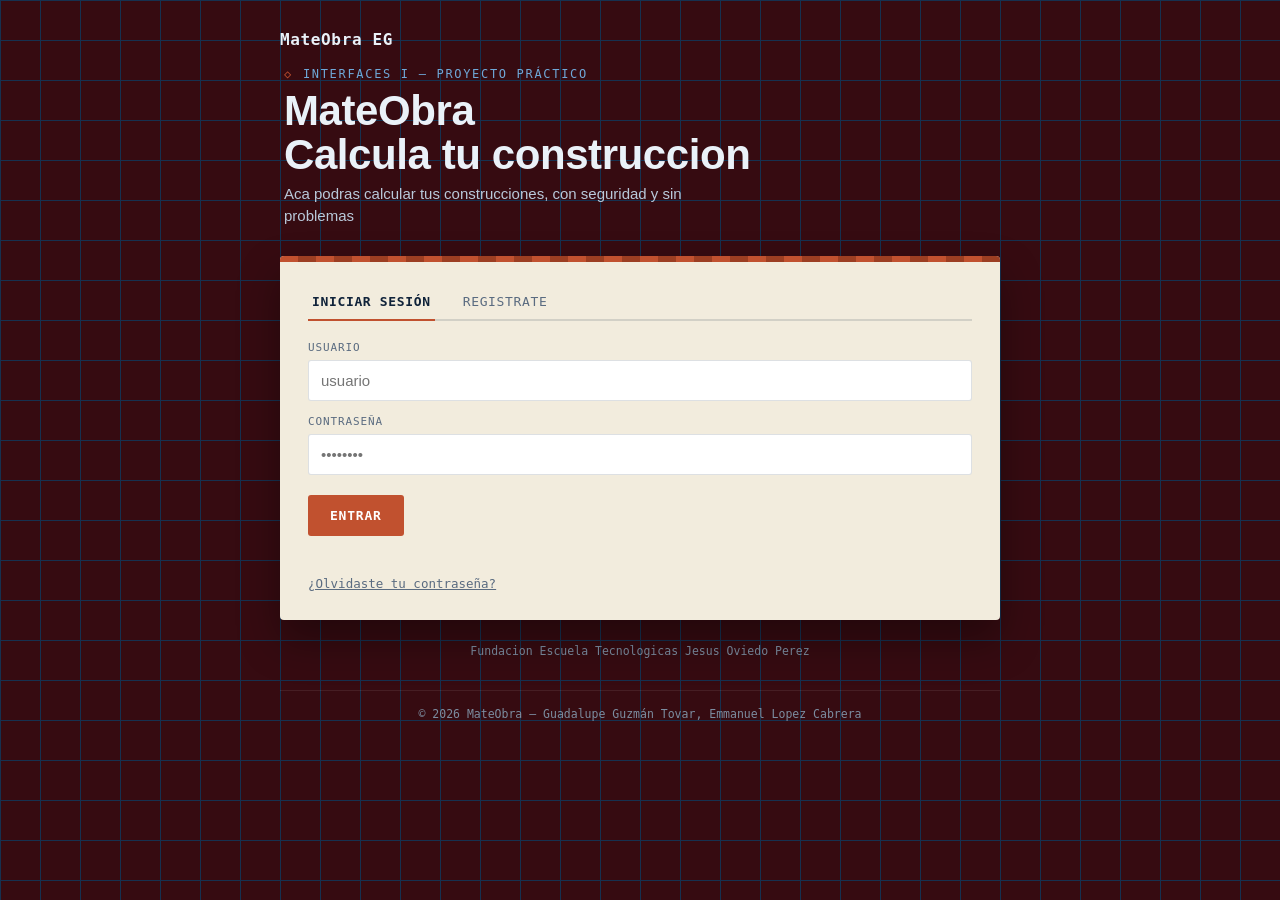
<file: index.html>
<!DOCTYPE html>
<html lang="es">
<head>
<meta charset="UTF-8">
<title>MateObra</title>
<meta name="viewport" content="width=device-width, user-scalable=no, initial-scale=1.0, maximum-scale=1.0, minimum-scale=1.0">
<meta http-equiv="X-UA-Compatible" content="ie=edge">
<meta name="description" content="Calculadora de materiales de construcción.">
<meta name="keywords" content="">
<meta name="author" content="Guadalupe Guzmán Tovar, Emmanuel Lopez Cabrera">
<link rel="icon" href="Icono.png">
<link rel="stylesheet" href="styles.css">
<script src="script.js" defer></script>

</head>
<body>
<header class="site">
  <h1>MateObra EG</h1>
  <form action="search.html" method="get">
  </form>
</header>
<div class="wrap">
  <header class="hero">
    <div class="eyebrow">Interfaces I — Proyecto práctico</div>
    <h1>MateObra<br>Calcula tu construccion</h1>
    <p> Aca podras calcular tus construcciones, con seguridad y sin problemas </p>
  </header>

  <div class="card">

    
    <section id="screen-auth" class="screen active">
      <div class="tabs">
        <button class="tab active" id="tab-login" onclick="mostrarTab('login')">Iniciar sesión</button>
        <button class="tab" id="tab-registro" onclick="mostrarTab('registro')">Registrate</button>
      </div>

      <div id="form-login">
        <label for="login-user">Usuario</label>
        <input id="login-user" type="text" placeholder="usuario">
        <label for="login-pass">Contraseña</label>
        <input id="login-pass" type="password" placeholder="••••••••">
        <button class="btn" onclick="iniciarSesion()">Entrar</button>
        <div class="msg" id="login-msg"></div>
        <div class="msg"><a href="javascript:void(0)" onclick="mostrarTab('recuperar1')" style="color:var(--muted); text-decoration:underline; cursor:pointer;">¿Olvidaste tu contraseña?</a></div>
      </div>

      <div id="form-registro" style="display:none;">
        <label for="reg-user">Elegí un usuario</label>
        <input id="reg-user" type="text" placeholder="usuario">
        <label for="reg-pass">Elegí una contraseña</label>
        <input id="reg-pass" type="password" placeholder="mínimo 4 caracteres">

        <label for="reg-rol">Perfil</label>
    <select id="reg-rol">
      <option value="CLIENTE">Cliente</option>
      <option value="CONSTRUCTOR">Constructor</option>
    </select>

    <button class="btn" onclick="registrarUsuario()">Crear cuenta</button>
    <div class="msg" id="reg-msg"></div>
    </div>
      

      <div id="form-recuperar1" style="display:none;">
        <label for="rec-user">Usuario</label>
        <input id="rec-user" type="text" placeholder="usuario">
        <button class="btn" onclick="buscarUsuarioRecuperar()">Continuar</button>
        <div class="msg" id="rec1-msg"></div>
        <div class="msg"><a href="javascript:void(0)" onclick="mostrarTab('login')" style="color:var(--muted); text-decoration:underline; cursor:pointer;">Volver a inicio de sesión</a></div>
      </div>

      <div id="form-recuperar2" style="display:none;">
        <label for="rec-nueva">Nueva contraseña</label>
        <input id="rec-nueva" type="password" placeholder="mínimo 4 caracteres">
        <button class="btn" onclick="restablecerPassword()">Cambiar contraseña</button>
        <div class="msg" id="rec2-msg"></div>
      </div>
    </section>

    
    <section id="screen-menu" class="screen">
      <div class="menu-head">
        <h2>Menú principal</h2>
        <div class="who">Sesión: <strong id="who-user"></strong> · <button onclick="cerrarSesion()">cerrar sesión</button></div>
      </div>
      <ul class="menu-list" id="menu-list"></ul>
    </section>

    
    <section id="screen-calc" class="screen">
      <div class="calc-head" id="calc-head"></div>
      <h2 class="calc-title" id="calc-title"></h2>
      <div id="calc-form"></div>
      <div id="calc-result"></div>
      <div class="actions">
        <button class="btn ghost" onclick="volverAlMenu()">← Volver al menú</button>
      </div>
    </section>

  </div>
  <footer>Fundacion Escuela Tecnologicas Jesus Oviedo Perez </footer>
</div>
<footer class="site">© 2026 MateObra — Guadalupe Guzmán Tovar, Emmanuel Lopez Cabrera</footer>

</body>
</html>
</file>
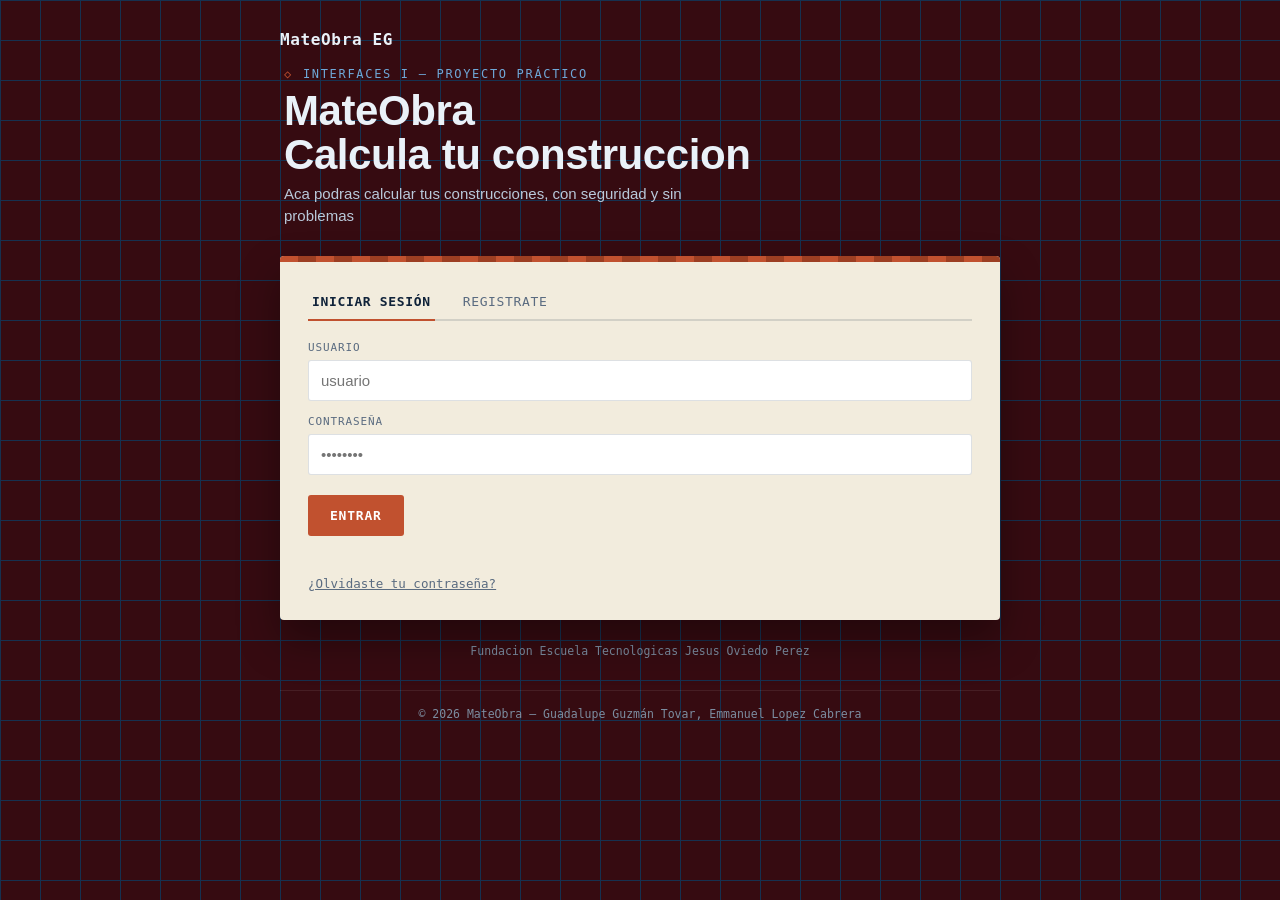
<file: Frontend/index.html>
<!DOCTYPE html>
<html lang="es">
<head>
<meta charset="UTF-8">
<title>MateObra</title>
<meta name="viewport" content="width=device-width, user-scalable=no, initial-scale=1.0, maximum-scale=1.0, minimum-scale=1.0">
<meta http-equiv="X-UA-Compatible" content="ie=edge">
<meta name="description" content="Calculadora de materiales de construcción.">
<meta name="keywords" content="">
<meta name="author" content="Guadalupe Guzmán Tovar, Emmanuel Lopez Cabrera">
<link rel="icon" href="Icono.png">
<link rel="stylesheet" href="styles.css">
<script src="script.js" defer></script>

</head>
<body>
<header class="site">
  <h1>MateObra EG</h1>
  <form action="search.html" method="get">
  </form>
</header>
<div class="wrap">
  <header class="hero">
    <div class="eyebrow">Interfaces I — Proyecto práctico</div>
    <h1>MateObra<br>Calcula tu construccion</h1>
    <p> Aca podras calcular tus construcciones, con seguridad y sin problemas </p>
  </header>

  <div class="card">

    
    <section id="screen-auth" class="screen active">
      <div class="tabs">
        <button class="tab active" id="tab-login" onclick="mostrarTab('login')">Iniciar sesión</button>
        <button class="tab" id="tab-registro" onclick="mostrarTab('registro')">Registrate</button>
      </div>

      <div id="form-login">
        <label for="login-user">Usuario</label>
        <input id="login-user" type="text" placeholder="usuario">
        <label for="login-pass">Contraseña</label>
        <input id="login-pass" type="password" placeholder="••••••••">
        <button class="btn" onclick="iniciarSesion()">Entrar</button>
        <div class="msg" id="login-msg"></div>
        <div class="msg"><a href="javascript:void(0)" onclick="mostrarTab('recuperar1')" style="color:var(--muted); text-decoration:underline; cursor:pointer;">¿Olvidaste tu contraseña?</a></div>
      </div>

      <div id="form-registro" style="display:none;">
        <label for="reg-user">Elegí un usuario</label>
        <input id="reg-user" type="text" placeholder="usuario">
        <label for="reg-pass">Elegí una contraseña</label>
        <input id="reg-pass" type="password" placeholder="mínimo 4 caracteres">

        <label for="reg-rol">Perfil</label>
    <select id="reg-rol">
      <option value="CLIENTE">Cliente</option>
      <option value="CONSTRUCTOR">Constructor</option>
    </select>

    <button class="btn" onclick="registrarUsuario()">Crear cuenta</button>
    <div class="msg" id="reg-msg"></div>
    </div>
      

      <div id="form-recuperar1" style="display:none;">
        <label for="rec-user">Usuario</label>
        <input id="rec-user" type="text" placeholder="usuario">
        <button class="btn" onclick="buscarUsuarioRecuperar()">Continuar</button>
        <div class="msg" id="rec1-msg"></div>
        <div class="msg"><a href="javascript:void(0)" onclick="mostrarTab('login')" style="color:var(--muted); text-decoration:underline; cursor:pointer;">Volver a inicio de sesión</a></div>
      </div>

      <div id="form-recuperar2" style="display:none;">
        <label for="rec-nueva">Nueva contraseña</label>
        <input id="rec-nueva" type="password" placeholder="mínimo 4 caracteres">
        <button class="btn" onclick="restablecerPassword()">Cambiar contraseña</button>
        <div class="msg" id="rec2-msg"></div>
      </div>
    </section>

    
    <section id="screen-menu" class="screen">
      <div class="menu-head">
        <h2>Menú principal</h2>
        <div class="who">Sesión: <strong id="who-user"></strong> · <button onclick="cerrarSesion()">cerrar sesión</button></div>
      </div>
      <ul class="menu-list" id="menu-list"></ul>
    </section>

    
    <section id="screen-calc" class="screen">
      <div class="calc-head" id="calc-head"></div>
      <h2 class="calc-title" id="calc-title"></h2>
      <div id="calc-form"></div>
      <div id="calc-result"></div>
      <div class="actions">
        <button class="btn ghost" onclick="volverAlMenu()">← Volver al menú</button>
      </div>
    </section>

      <section id="screen-historial" class="screen">
      <div class="calc-head">Tus cálculos</div>
      <h2 class="calc-title">Historial</h2>
      <div id="historial-lista"></div>
      <div class="actions">
        <button class="btn ghost" onclick="volverAlMenu()">← Volver al menú</button>
      </div>
    </section>

  </div>
  <footer>Fundacion Escuela Tecnologicas Jesus Oviedo Perez </footer>
</div>
<footer class="site">© 2026 MateObra — Guadalupe Guzmán Tovar, Emmanuel Lopez Cabrera</footer>

</body>
</html>
</file>
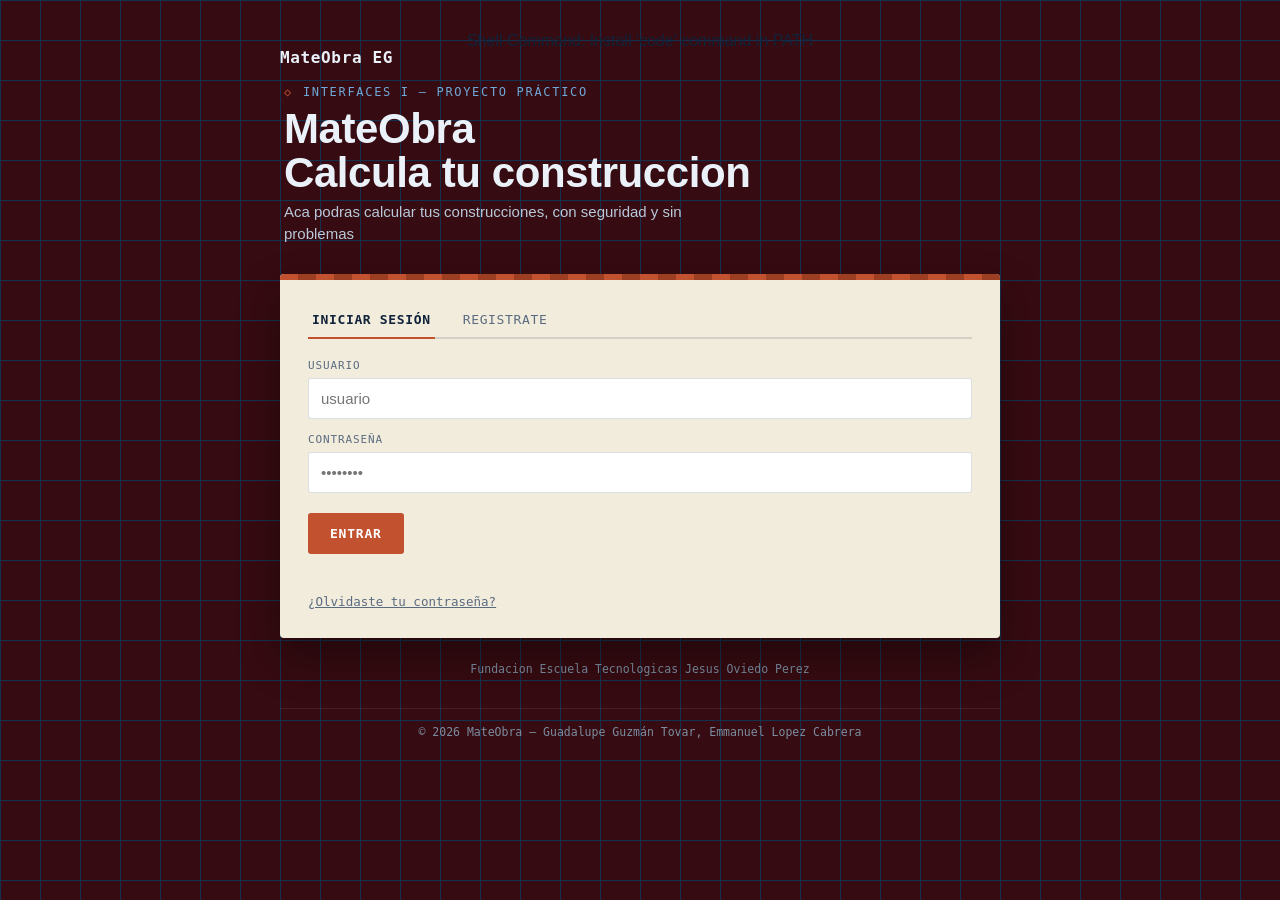
<file: mateobra.html>
<!DOCTYPE html>
<html lang="es">
<head>
<meta charset="UTF-8">
<title>MateObra</title>
<meta name="viewport" content="width=device-width, user-scalable=no, initial-scale=1.0, maximum-scale=1.0, minimum-scale=1.0">
<meta http-equiv="X-UA-Compatible" content="ie=edge">
<meta name="description" content="Calculadora de materiales de construcción.">
<meta name="keywords" content="">
<meta name="author" content="Guadalupe Guzmán Tovar, Emmanuel Lopez Cabrera">Shell Command: Install 'code' command in PATH
<link rel="stylesheet" href="styles.css">
<script src="script.js" defer></script>

</head>
<body>
<header class="site">
  <h1>MateObra EG</h1>
  <form action="search.html" method="get">
  </form>
</header>
<div class="wrap">
  <header class="hero">
    <div class="eyebrow">Interfaces I — Proyecto práctico</div>
    <h1>MateObra<br>Calcula tu construccion</h1>
    <p> Aca podras calcular tus construcciones, con seguridad y sin problemas </p>
  </header>

  <div class="card">

    
    <section id="screen-auth" class="screen active">
      <div class="tabs">
        <button class="tab active" id="tab-login" onclick="mostrarTab('login')">Iniciar sesión</button>
        <button class="tab" id="tab-registro" onclick="mostrarTab('registro')">Registrate</button>
      </div>

      <div id="form-login">
        <label for="login-user">Usuario</label>
        <input id="login-user" type="text" placeholder="usuario">
        <label for="login-pass">Contraseña</label>
        <input id="login-pass" type="password" placeholder="••••••••">
        <button class="btn" onclick="iniciarSesion()">Entrar</button>
        <div class="msg" id="login-msg"></div>
        <div class="msg"><a href="javascript:void(0)" onclick="mostrarTab('recuperar1')" style="color:var(--muted); text-decoration:underline; cursor:pointer;">¿Olvidaste tu contraseña?</a></div>
      </div>

      <div id="form-registro" style="display:none;">
        <label for="reg-user">Elegí un usuario</label>
        <input id="reg-user" type="text" placeholder="usuario">
        <label for="reg-pass">Elegí una contraseña</label>
        <input id="reg-pass" type="password" placeholder="mínimo 4 caracteres">
        <button class="btn" onclick="registrarUsuario()">Crear cuenta</button>
        <div class="msg" id="reg-msg"></div>
      </div>

      <div id="form-recuperar1" style="display:none;">
        <label for="rec-user">Usuario</label>
        <input id="rec-user" type="text" placeholder="usuario">
        <button class="btn" onclick="buscarUsuarioRecuperar()">Continuar</button>
        <div class="msg" id="rec1-msg"></div>
        <div class="msg"><a href="javascript:void(0)" onclick="mostrarTab('login')" style="color:var(--muted); text-decoration:underline; cursor:pointer;">Volver a inicio de sesión</a></div>
      </div>

      <div id="form-recuperar2" style="display:none;">
        <label for="rec-nueva">Nueva contraseña</label>
        <input id="rec-nueva" type="password" placeholder="mínimo 4 caracteres">
        <button class="btn" onclick="restablecerPassword()">Cambiar contraseña</button>
        <div class="msg" id="rec2-msg"></div>
      </div>
    </section>

    
    <section id="screen-menu" class="screen">
      <div class="menu-head">
        <h2>Menú principal</h2>
        <div class="who">Sesión: <strong id="who-user"></strong> · <button onclick="cerrarSesion()">cerrar sesión</button></div>
      </div>
      <ul class="menu-list" id="menu-list"></ul>
    </section>

    
    <section id="screen-calc" class="screen">
      <div class="calc-head" id="calc-head"></div>
      <h2 class="calc-title" id="calc-title"></h2>
      <div id="calc-form"></div>
      <div id="calc-result"></div>
      <div class="actions">
        <button class="btn ghost" onclick="volverAlMenu()">← Volver al menú</button>
      </div>
    </section>

  </div>
  <footer>Fundacion Escuela Tecnologicas Jesus Oviedo Perez </footer>
</div>
<footer class="site">© 2026 MateObra — Guadalupe Guzmán Tovar, Emmanuel Lopez Cabrera</footer>

</body>
</html>
</file>
<file: styles.css>
:root{
    --bg: #360b11;
    --bg-grid: #163150;
    --panel: #F2ECDD;
    --panel-2: #E8DFC8;
    --ink: #10233A;
    --muted: #5A6B80;
    --brick: #C1512F;
    --brick-dark: #9C3E22;
    --blueprint: #6FA8D8;
    --ok: #3E7D4C;
    --line: rgba(16,35,58,0.14);
    --font-display: 'Archivo', sans-serif;
    --font-mono: 'IBM Plex Mono', monospace;
    }
    *{box-sizing:border-box;}
body{
    margin:0;
    font-family: var(--font-display);
    background:
    linear-gradient(var(--bg-grid) 1px, transparent 1px) 0 0/40px 40px,
    linear-gradient(90deg, var(--bg-grid) 1px, transparent 1px) 0 0/40px 40px,
    var(--bg);
    color: var(--ink);
    min-height:100vh;
    display:flex;
    flex-direction:column;
    align-items:center;
    padding: 32px 16px 64px;
    }
    .wrap{width:100%; max-width:720px;}
header.hero{
    text-align:left;
    color:#EAF1F8;
    margin-bottom:28px;
    padding: 0 4px;
    }
    .eyebrow{
    font-family: var(--font-mono);
    font-size:12px;
    letter-spacing:.14em;
    text-transform:uppercase;
    color: var(--blueprint);
    display:flex;
    align-items:center;
    gap:10px;
    }
    .eyebrow::before{content:"◇"; color:var(--brick);}
h1{
    font-size: clamp(28px, 5vw, 42px);
    font-weight:900;
    line-height:1.05;
    margin: 8px 0 6px;
    letter-spacing:-0.01em;
    }
.hero p{
    color:#B9C9DA;
    font-size:15px;
    max-width:52ch;
    line-height:1.5;
    margin:0;
    }
    .card{
    background: var(--panel);
    border-radius: 4px;
    padding: 28px;
    box-shadow: 0 20px 40px rgba(0,0,0,0.35);
    position:relative;
    overflow:hidden;
    }
    .card::before{
    content:"";
    position:absolute; top:0; left:0; right:0; height:6px;
    background: repeating-linear-gradient(90deg, var(--brick) 0 18px, var(--brick-dark) 18px 36px);
    }
    .screen{display:none;}
    .screen.active{display:block;}


    .tabs{display:flex; gap:0; margin-bottom:20px; border-bottom:2px solid var(--line);}
    .tab{
    font-family: var(--font-mono);
    font-size:13px;
    letter-spacing:.05em;
    text-transform:uppercase;
    background:none; border:none; cursor:pointer;
    padding:10px 4px; margin-right:24px;
    color:var(--muted);
    border-bottom:2px solid transparent; margin-bottom:-2px;
    }
    .tab.active{color:var(--ink); border-bottom-color:var(--brick); font-weight:600;}
    label{
    display:block; font-family:var(--font-mono); font-size:11px;
    letter-spacing:.08em; text-transform:uppercase; color:var(--muted);
    margin: 14px 0 6px;
    }
    input, select{
    width:100%; padding:11px 12px; font-size:15px;
    border:1.5px solid var(--line); border-radius:3px;
    background:#fff; color:var(--ink); font-family:var(--font-display);
    }
    input:focus, select:focus{outline:none; border-color:var(--blueprint);}
    .btn{
    font-family:var(--font-mono); font-weight:600; font-size:13px;
    letter-spacing:.06em; text-transform:uppercase;
    background:var(--brick); color:#fff; border:none;
    padding:13px 22px; border-radius:3px; cursor:pointer;
    margin-top:20px; transition: background .15s;
    }
    .btn:hover{background:var(--brick-dark);}
    .btn.ghost{
    background:none; color:var(--ink); border:1.5px solid var(--line);
    }
    .btn.ghost:hover{border-color:var(--ink);}
    .msg{font-family:var(--font-mono); font-size:12.5px; margin-top:12px; min-height:16px;}
    .msg.err{color:var(--brick-dark);}
    .msg.ok{color:var(--ok);}


    .menu-head{display:flex; justify-content:space-between; align-items:baseline; margin-bottom:18px;}
    .menu-head h2{margin:0; font-size:18px;}
    .who{font-family:var(--font-mono); font-size:12px; color:var(--muted);}
    .who button{background:none; border:none; text-decoration:underline; cursor:pointer; color:var(--muted); font-family:inherit;}
    .menu-list{list-style:none; margin:0; padding:0; display:grid; gap:8px;}
    .menu-item{
    display:flex; align-items:center; gap:14px;
    padding:13px 14px; background:var(--panel-2); border-radius:3px;
    cursor:pointer; border:1px solid transparent; text-align:left; width:100%;
    font-family:var(--font-display); font-size:14.5px; color:var(--ink);
    }
    .menu-item:hover{border-color:var(--brick);}
    .menu-item .num{
    font-family:var(--font-mono); font-weight:700; font-size:13px;
    color:#fff; background:var(--blueprint); width:24px; height:24px;
    border-radius:50%; display:flex; align-items:center; justify-content:center; flex:none;
    }
    .menu-item.exit .num{background:var(--brick);}


    .calc-head{font-family:var(--font-mono); font-size:12px; color:var(--muted); text-transform:uppercase; letter-spacing:.06em; margin-bottom:2px;}
    .calc-title{font-size:20px; font-weight:900; margin:0 0 18px;}
    .radio-row{display:flex; gap:10px; margin-top:6px;}
    .radio-opt{
    flex:1; border:1.5px solid var(--line); border-radius:3px; padding:10px;
    text-align:center; cursor:pointer; font-family:var(--font-mono); font-size:13px;
    transition: all .15s;}
    .radio-opt.sel{border-color:var(--brick); background:#FBF0EA; font-weight:600;}


.ticket{
    margin-top:22px; border:1.5px dashed var(--muted); border-radius:3px;
    padding:18px 18px 14px; background:#fff;
    }
.ticket-title{
    font-family:var(--font-mono); font-size:11px; letter-spacing:.1em;
        text-transform:uppercase; color:var(--brick); margin:0 0 10px;
    }
.ticket-row{
    display:flex; justify-content:space-between; padding:6px 0;
    border-bottom:1px dotted var(--line); font-family:var(--font-mono); font-size:14px;
    }
.ticket-row:last-child{border-bottom:none;}
    .ticket-row .v{font-weight:600;}
    .actions{display:flex; gap:10px; margin-top:20px;}
    footer{margin-top:24px; text-align:center; color:#7C8DA0; font-family:var(--font-mono); font-size:11.5px;}

header.site{
    width:100%; max-width:720px; margin:0 auto 18px;
    display:flex; align-items:center; justify-content:space-between; gap:16px;
    flex-wrap:wrap;
    }
header.site h1{
    color:#EAF1F8; font-size:16px; font-weight:700; margin:0;
    font-family:var(--font-mono); letter-spacing:.04em;
    }
header.site form{display:flex; gap:0;}
header.site input[type="text"]{
    width:auto; min-width:180px; border-radius:3px 0 0 3px;
    border-right:none;
    }
header.site button{
    font-family:var(--font-mono); font-weight:600; font-size:12.5px;
    text-transform:uppercase; letter-spacing:.05em;
    background:var(--blueprint); color:#fff; border:1.5px solid var(--blueprint);
    padding:0 16px; border-radius:0 3px 3px 0; cursor:pointer;
    }
footer.site{
    width:100%; max-width:720px; margin:32px auto 0; text-align:center;
    color:#7C8DA0; font-family:var(--font-mono); font-size:11.5px;
    border-top:1px solid rgba(255,255,255,0.08); padding-top:16px;
    }
</file>
<file: Frontend/styles.css>
:root{
    --bg: #360b11;
    --bg-grid: #163150;
    --panel: #F2ECDD;
    --panel-2: #E8DFC8;
    --ink: #10233A;
    --muted: #5A6B80;
    --brick: #C1512F;
    --brick-dark: #9C3E22;
    --blueprint: #6FA8D8;
    --ok: #3E7D4C;
    --line: rgba(16,35,58,0.14);
    --font-display: 'Archivo', sans-serif;
    --font-mono: 'IBM Plex Mono', monospace;
    }
    *{box-sizing:border-box;}
body{
    margin:0;
    font-family: var(--font-display);
    background:
    linear-gradient(var(--bg-grid) 1px, transparent 1px) 0 0/40px 40px,
    linear-gradient(90deg, var(--bg-grid) 1px, transparent 1px) 0 0/40px 40px,
    var(--bg);
    color: var(--ink);
    min-height:100vh;
    display:flex;
    flex-direction:column;
    align-items:center;
    padding: 32px 16px 64px;
    }
    .wrap{width:100%; max-width:720px;}
header.hero{
    text-align:left;
    color:#EAF1F8;
    margin-bottom:28px;
    padding: 0 4px;
    }
    .eyebrow{
    font-family: var(--font-mono);
    font-size:12px;
    letter-spacing:.14em;
    text-transform:uppercase;
    color: var(--blueprint);
    display:flex;
    align-items:center;
    gap:10px;
    }
    .eyebrow::before{content:"◇"; color:var(--brick);}
h1{
    font-size: clamp(28px, 5vw, 42px);
    font-weight:900;
    line-height:1.05;
    margin: 8px 0 6px;
    letter-spacing:-0.01em;
    }
.hero p{
    color:#B9C9DA;
    font-size:15px;
    max-width:52ch;
    line-height:1.5;
    margin:0;
    }
    .card{
    background: var(--panel);
    border-radius: 4px;
    padding: 28px;
    box-shadow: 0 20px 40px rgba(0,0,0,0.35);
    position:relative;
    overflow:hidden;
    }
    .card::before{
    content:"";
    position:absolute; top:0; left:0; right:0; height:6px;
    background: repeating-linear-gradient(90deg, var(--brick) 0 18px, var(--brick-dark) 18px 36px);
    }
    .screen{display:none;}
    .screen.active{display:block;}


    .tabs{display:flex; gap:0; margin-bottom:20px; border-bottom:2px solid var(--line);}
    .tab{
    font-family: var(--font-mono);
    font-size:13px;
    letter-spacing:.05em;
    text-transform:uppercase;
    background:none; border:none; cursor:pointer;
    padding:10px 4px; margin-right:24px;
    color:var(--muted);
    border-bottom:2px solid transparent; margin-bottom:-2px;
    }
    .tab.active{color:var(--ink); border-bottom-color:var(--brick); font-weight:600;}
    label{
    display:block; font-family:var(--font-mono); font-size:11px;
    letter-spacing:.08em; text-transform:uppercase; color:var(--muted);
    margin: 14px 0 6px;
    }
    input, select{
    width:100%; padding:11px 12px; font-size:15px;
    border:1.5px solid var(--line); border-radius:3px;
    background:#fff; color:var(--ink); font-family:var(--font-display);
    }
    input:focus, select:focus{outline:none; border-color:var(--blueprint);}
    .btn{
    font-family:var(--font-mono); font-weight:600; font-size:13px;
    letter-spacing:.06em; text-transform:uppercase;
    background:var(--brick); color:#fff; border:none;
    padding:13px 22px; border-radius:3px; cursor:pointer;
    margin-top:20px; transition: background .15s;
    }
    .btn:hover{background:var(--brick-dark);}
    .btn.ghost{
    background:none; color:var(--ink); border:1.5px solid var(--line);
    }
    .btn.ghost:hover{border-color:var(--ink);}
    .msg{font-family:var(--font-mono); font-size:12.5px; margin-top:12px; min-height:16px;}
    .msg.err{color:var(--brick-dark);}
    .msg.ok{color:var(--ok);}


    .menu-head{display:flex; justify-content:space-between; align-items:baseline; margin-bottom:18px;}
    .menu-head h2{margin:0; font-size:18px;}
    .who{font-family:var(--font-mono); font-size:12px; color:var(--muted);}
    .who button{background:none; border:none; text-decoration:underline; cursor:pointer; color:var(--muted); font-family:inherit;}
    .menu-list{list-style:none; margin:0; padding:0; display:grid; gap:8px;}
    .menu-item{
    display:flex; align-items:center; gap:14px;
    padding:13px 14px; background:var(--panel-2); border-radius:3px;
    cursor:pointer; border:1px solid transparent; text-align:left; width:100%;
    font-family:var(--font-display); font-size:14.5px; color:var(--ink);
    }
    .menu-item:hover{border-color:var(--brick);}
    .menu-item .num{
    font-family:var(--font-mono); font-weight:700; font-size:13px;
    color:#fff; background:var(--blueprint); width:24px; height:24px;
    border-radius:50%; display:flex; align-items:center; justify-content:center; flex:none;
    }
    .menu-item.exit .num{background:var(--brick);}


    .calc-head{font-family:var(--font-mono); font-size:12px; color:var(--muted); text-transform:uppercase; letter-spacing:.06em; margin-bottom:2px;}
    .calc-title{font-size:20px; font-weight:900; margin:0 0 18px;}
    .radio-row{display:flex; gap:10px; margin-top:6px;}
    .radio-opt{
    flex:1; border:1.5px solid var(--line); border-radius:3px; padding:10px;
    text-align:center; cursor:pointer; font-family:var(--font-mono); font-size:13px;
    transition: all .15s;}
    .radio-opt.sel{border-color:var(--brick); background:#FBF0EA; font-weight:600;}


.ticket{
    margin-top:22px; border:1.5px dashed var(--muted); border-radius:3px;
    padding:18px 18px 14px; background:#fff;
    }
.ticket-title{
    font-family:var(--font-mono); font-size:11px; letter-spacing:.1em;
        text-transform:uppercase; color:var(--brick); margin:0 0 10px;
    }
.ticket-row{
    display:flex; justify-content:space-between; padding:6px 0;
    border-bottom:1px dotted var(--line); font-family:var(--font-mono); font-size:14px;
    }
.ticket-row:last-child{border-bottom:none;}
    .ticket-row .v{font-weight:600;}
    .actions{display:flex; gap:10px; margin-top:20px;}
    footer{margin-top:24px; text-align:center; color:#7C8DA0; font-family:var(--font-mono); font-size:11.5px;}

header.site{
    width:100%; max-width:720px; margin:0 auto 18px;
    display:flex; align-items:center; justify-content:space-between; gap:16px;
    flex-wrap:wrap;
    }
header.site h1{
    color:#EAF1F8; font-size:16px; font-weight:700; margin:0;
    font-family:var(--font-mono); letter-spacing:.04em;
    }
header.site form{display:flex; gap:0;}
header.site input[type="text"]{
    width:auto; min-width:180px; border-radius:3px 0 0 3px;
    border-right:none;
    }
header.site button{
    font-family:var(--font-mono); font-weight:600; font-size:12.5px;
    text-transform:uppercase; letter-spacing:.05em;
    background:var(--blueprint); color:#fff; border:1.5px solid var(--blueprint);
    padding:0 16px; border-radius:0 3px 3px 0; cursor:pointer;
    }
footer.site{
    width:100%; max-width:720px; margin:32px auto 0; text-align:center;
    color:#7C8DA0; font-family:var(--font-mono); font-size:11.5px;
    border-top:1px solid rgba(255,255,255,0.08); padding-top:16px;
    }

    #historial-lista .ticket{ margin-top:12px; }
</file>
